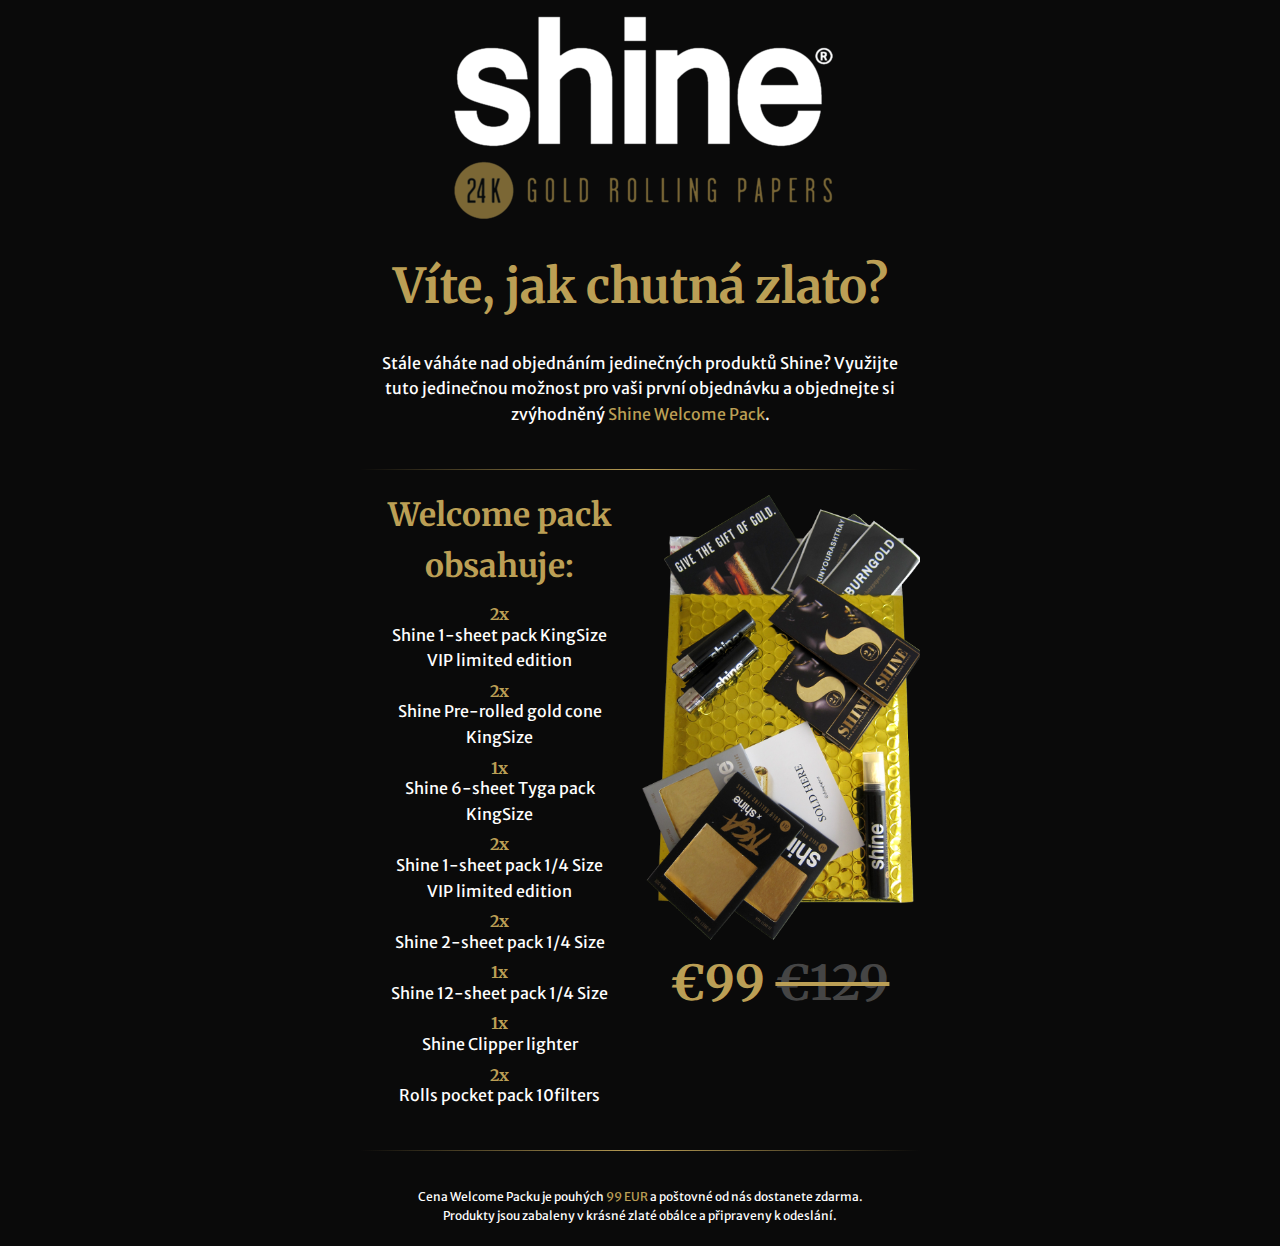
<file: chimp/index.html>
<!DOCTYPE html PUBLIC "-//W3C//DTD XHTML 1.0 Transitional//EN"
"http://www.w3.org/TR/xhtml1/DTD/xhtml1-transitional.dtd">

<html xmlns="http://www.w3.org/1999/xhtml" lang="en" xml:lang="en">
  <head>
    <link rel="stylesheet" type="text/css" href="css/app.css">
    <meta http-equiv="Content-Type" content="text/html; charset=utf-8">
    <meta name="viewport" content="width=device-width">
    <title>V&#xED;te, jak chutn&#xE1; zlato?</title>
  </head>
  <body>
    <!-- <style> -->
    <table class="body">
      <tr>
        <td class="center" align="center" valign="top">
          <center data-parsed="">
            
            <!-- http://i.imgur.com/lCQHfok.png logo shine "../assets/img/IMG_6150_trasaPNG.png" -->
            
            
            <table class="container float-center"><tbody><tr><td>
            
              <table class="row"><tbody><tr>
                    <th class="logo-shine small-12 large-12 columns first last">
      <table>
        <tr>
          <th>
                  <p class="text-center">
                    <a href="http://shinepapers.eu/"><center data-parsed=""><img src="logo.png" alt="Logo Shine" align="center" class="float-center"><center align="center" class="float-center" data-parsed=""></center></center></a>
                  </p>
                </th>
<th class="expander"></th>
        </tr>
      </table>
    </th>
              </tr></tbody></table>
              <table class="row"><tbody><tr>
                    <th class="small-12 large-12 columns first last">
      <table>
        <tr>
          <th>
                  <h1 class="text-center">V&#xED;te, jak chutn&#xE1; zlato?</h1>
                </th>
<th class="expander"></th>
        </tr>
      </table>
    </th>
              </tr></tbody></table>
              <table class="row"><tbody><tr>
                    <th class="small-12 large-12 columns first last">
      <table>
        <tr>
          <th>
                  <p class="text-center">St&#xE1;le v&#xE1;h&#xE1;te nad objedn&#xE1;n&#xED;m jedine&#x10D;n&#xFD;ch produkt&#x16F; Shine? Vyu&#x17E;ijte tuto
            jedine&#x10D;nou mo&#x17E;nost pro va&#x161;i prvn&#xED; objedn&#xE1;vku a objednejte si zv&#xFD;hodn&#x11B;n&#xFD; <a href="http://shinepapers.eu/">Shine Welcome Pack</a>.</p>
                </th>
<th class="expander"></th>
        </tr>
      </table>
    </th>
              </tr></tbody></table>
              <table class="row"><tbody><tr>
                <hr>
              </tr></tbody></table>
              <table class="row collapse"><tbody><tr>
                    <th class="small-12 large-6 columns first">
      <table>
        <tr>
          <th>
            <h2 class="text-center">Welcome pack <br>obsahuje:</h2>
            <h3 class="text-center">2x</h3>
            <p class="text-center">Shine 1-sheet pack KingSize <br>VIP limited edition</p>
            <h3 class="text-center">2x</h3>
            <p class="text-center">Shine Pre-rolled gold cone <br>KingSize</p>
            <h3 class="text-center">1x</h3>
            <p class="text-center">Shine 6-sheet Tyga pack <br>KingSize</p>
            <h3 class="text-center">2x</h3>
            <p class="text-center">Shine 1-sheet pack 1/4 Size <br>VIP limited edition</p>
            <h3 class="text-center">2x</h3>
            <p class="text-center">Shine 2-sheet pack 1/4 Size</p>
            <h3 class="text-center">1x</h3>
            <p class="text-center">Shine 12-sheet pack 1/4 Size</p>
            <h3 class="text-center">1x</h3>
            <p class="text-center">Shine Clipper lighter</p>
            <h3 class="text-center">2x</h3>
            <p class="text-center">Rolls pocket pack 10filters</p>
                </th>
        </tr>
      </table>
    </th>
                    <th class="small-12 large-6 columns last">
      <table>
        <tr>
          <th>
                  <center data-parsed=""><img src="IMG_6150_trasaPNG.png" alt="Shiny Welcome Pack" align="center" class="float-center"><center align="center" class="float-center" data-parsed="">
                  <h1 class="text-center float-center" align="center">&#x20AC;99 <span class="necena">&#x20AC;129<span></span></span></h1>
                </center></center></th>
        </tr>
      </table>
    </th>
              </tr></tbody></table>
              <table class="row"><tbody><tr>
                <hr>
              </tr></tbody></table>
              <table class="row"><tbody><tr>
                    <th class="hlavicka small-12 large-12 columns first last">
      <table>
        <tr>
          <th>
                  <p class="text-center paticka">
                    Cena Welcome Packu je pouh&#xFD;ch <span class="cena-inline">99 EUR</span> a po&#x161;tovn&#xE9; od n&#xE1;s dostanete zdarma. <br>Produkty jsou zabaleny v kr&#xE1;sn&#xE9; zlat&#xE9; ob&#xE1;lce a p&#x159;ipraveny k odesl&#xE1;n&#xED;.
                  </p>
                </th>
<th class="expander"></th>
        </tr>
      </table>
    </th>
              </tr></tbody></table>
            
            
            </td></tr></tbody></table>
            
          </center>
        </td>
      </tr>
    </table>
    <!-- prevent Gmail on iOS font size manipulation -->
   <div style="display:none; white-space:nowrap; font:15px courier; line-height:0;"> &#xA0; &#xA0; &#xA0; &#xA0; &#xA0; &#xA0; &#xA0; &#xA0; &#xA0; &#xA0; &#xA0; &#xA0; &#xA0; &#xA0; &#xA0; &#xA0; &#xA0; &#xA0; &#xA0; &#xA0; &#xA0; &#xA0; &#xA0; &#xA0; &#xA0; &#xA0; &#xA0; &#xA0; &#xA0; &#xA0; </div>
  </body>
</html>
</file>
<file: chimp/css/app.css>
@import url(https://fonts.googleapis.com/css?family=Montserrat:400,700|Merriweather+Sans|Merriweather&subset=latin,latin-ext);
.wrapper {
  width: 100%; }

#outlook a {
  padding: 0; }

body {
  width: 100% !important;
  min-width: 100%;
  -webkit-text-size-adjust: 100%;
  -ms-text-size-adjust: 100%;
  margin: 0;
  Margin: 0;
  padding: 0;
  -moz-box-sizing: border-box;
  -webkit-box-sizing: border-box;
  box-sizing: border-box; }

.ExternalClass {
  width: 100%; }
  .ExternalClass,
  .ExternalClass p,
  .ExternalClass span,
  .ExternalClass font,
  .ExternalClass td,
  .ExternalClass div {
    line-height: 100%; }

#backgroundTable {
  margin: 0;
  Margin: 0;
  padding: 0;
  width: 100% !important;
  line-height: 100% !important; }

img {
  outline: none;
  text-decoration: none;
  -ms-interpolation-mode: bicubic;
  width: auto;
  max-width: 100%;
  clear: both;
  display: block; }

center {
  width: 100%;
  min-width: 560px; }

a img {
  border: none; }

p {
  margin: 0 0 0 10px;
  Margin: 0 0 0 10px; }

table {
  border-spacing: 0;
  border-collapse: collapse; }

td {
  word-wrap: break-word;
  -webkit-hyphens: auto;
  -moz-hyphens: auto;
  hyphens: auto;
  border-collapse: collapse !important; }

table, tr, td {
  padding: 0;
  vertical-align: top;
  text-align: left; }

@media only screen {
  html {
    min-height: 100%;
    background: #0a0a0a; } }

table.body {
  background: #0a0a0a;
  height: 100%;
  width: 100%; }

table.container {
  background: #0a0a0a;
  width: 560px;
  margin: 0 auto;
  Margin: 0 auto;
  text-align: inherit; }

table.row {
  padding: 0;
  width: 100%;
  position: relative; }

table.container table.row {
  display: table; }

td.columns,
td.column,
th.columns,
th.column {
  margin: 0 auto;
  Margin: 0 auto;
  padding-left: 0.33333;
  padding-bottom: 16px; }

td.columns.last,
td.column.last,
th.columns.last,
th.column.last {
  padding-right: 0.33333; }

td.columns table,
td.column table,
th.columns table,
th.column table {
  width: 100%; }

td.large-1,
th.large-1 {
  width: 46.33333px;
  padding-left: 0.16667;
  padding-right: 0.16667; }

td.large-1.first,
th.large-1.first {
  padding-left: 0.33333; }

td.large-1.last,
th.large-1.last {
  padding-right: 0.33333; }

.collapse > tbody > tr > td.large-1,
.collapse > tbody > tr > th.large-1 {
  padding-right: 0;
  padding-left: 0;
  width: 46.66667px; }

.collapse td.large-1.first,
.collapse th.large-1.first,
.collapse td.large-1.last,
.collapse th.large-1.last {
  width: 46.83333px; }

td.large-2,
th.large-2 {
  width: 93px;
  padding-left: 0.16667;
  padding-right: 0.16667; }

td.large-2.first,
th.large-2.first {
  padding-left: 0.33333; }

td.large-2.last,
th.large-2.last {
  padding-right: 0.33333; }

.collapse > tbody > tr > td.large-2,
.collapse > tbody > tr > th.large-2 {
  padding-right: 0;
  padding-left: 0;
  width: 93.33333px; }

.collapse td.large-2.first,
.collapse th.large-2.first,
.collapse td.large-2.last,
.collapse th.large-2.last {
  width: 93.5px; }

td.large-3,
th.large-3 {
  width: 139.66667px;
  padding-left: 0.16667;
  padding-right: 0.16667; }

td.large-3.first,
th.large-3.first {
  padding-left: 0.33333; }

td.large-3.last,
th.large-3.last {
  padding-right: 0.33333; }

.collapse > tbody > tr > td.large-3,
.collapse > tbody > tr > th.large-3 {
  padding-right: 0;
  padding-left: 0;
  width: 140px; }

.collapse td.large-3.first,
.collapse th.large-3.first,
.collapse td.large-3.last,
.collapse th.large-3.last {
  width: 140.16667px; }

td.large-4,
th.large-4 {
  width: 186.33333px;
  padding-left: 0.16667;
  padding-right: 0.16667; }

td.large-4.first,
th.large-4.first {
  padding-left: 0.33333; }

td.large-4.last,
th.large-4.last {
  padding-right: 0.33333; }

.collapse > tbody > tr > td.large-4,
.collapse > tbody > tr > th.large-4 {
  padding-right: 0;
  padding-left: 0;
  width: 186.66667px; }

.collapse td.large-4.first,
.collapse th.large-4.first,
.collapse td.large-4.last,
.collapse th.large-4.last {
  width: 186.83333px; }

td.large-5,
th.large-5 {
  width: 233px;
  padding-left: 0.16667;
  padding-right: 0.16667; }

td.large-5.first,
th.large-5.first {
  padding-left: 0.33333; }

td.large-5.last,
th.large-5.last {
  padding-right: 0.33333; }

.collapse > tbody > tr > td.large-5,
.collapse > tbody > tr > th.large-5 {
  padding-right: 0;
  padding-left: 0;
  width: 233.33333px; }

.collapse td.large-5.first,
.collapse th.large-5.first,
.collapse td.large-5.last,
.collapse th.large-5.last {
  width: 233.5px; }

td.large-6,
th.large-6 {
  width: 279.66667px;
  padding-left: 0.16667;
  padding-right: 0.16667; }

td.large-6.first,
th.large-6.first {
  padding-left: 0.33333; }

td.large-6.last,
th.large-6.last {
  padding-right: 0.33333; }

.collapse > tbody > tr > td.large-6,
.collapse > tbody > tr > th.large-6 {
  padding-right: 0;
  padding-left: 0;
  width: 280px; }

.collapse td.large-6.first,
.collapse th.large-6.first,
.collapse td.large-6.last,
.collapse th.large-6.last {
  width: 280.16667px; }

td.large-7,
th.large-7 {
  width: 326.33333px;
  padding-left: 0.16667;
  padding-right: 0.16667; }

td.large-7.first,
th.large-7.first {
  padding-left: 0.33333; }

td.large-7.last,
th.large-7.last {
  padding-right: 0.33333; }

.collapse > tbody > tr > td.large-7,
.collapse > tbody > tr > th.large-7 {
  padding-right: 0;
  padding-left: 0;
  width: 326.66667px; }

.collapse td.large-7.first,
.collapse th.large-7.first,
.collapse td.large-7.last,
.collapse th.large-7.last {
  width: 326.83333px; }

td.large-8,
th.large-8 {
  width: 373px;
  padding-left: 0.16667;
  padding-right: 0.16667; }

td.large-8.first,
th.large-8.first {
  padding-left: 0.33333; }

td.large-8.last,
th.large-8.last {
  padding-right: 0.33333; }

.collapse > tbody > tr > td.large-8,
.collapse > tbody > tr > th.large-8 {
  padding-right: 0;
  padding-left: 0;
  width: 373.33333px; }

.collapse td.large-8.first,
.collapse th.large-8.first,
.collapse td.large-8.last,
.collapse th.large-8.last {
  width: 373.5px; }

td.large-9,
th.large-9 {
  width: 419.66667px;
  padding-left: 0.16667;
  padding-right: 0.16667; }

td.large-9.first,
th.large-9.first {
  padding-left: 0.33333; }

td.large-9.last,
th.large-9.last {
  padding-right: 0.33333; }

.collapse > tbody > tr > td.large-9,
.collapse > tbody > tr > th.large-9 {
  padding-right: 0;
  padding-left: 0;
  width: 420px; }

.collapse td.large-9.first,
.collapse th.large-9.first,
.collapse td.large-9.last,
.collapse th.large-9.last {
  width: 420.16667px; }

td.large-10,
th.large-10 {
  width: 466.33333px;
  padding-left: 0.16667;
  padding-right: 0.16667; }

td.large-10.first,
th.large-10.first {
  padding-left: 0.33333; }

td.large-10.last,
th.large-10.last {
  padding-right: 0.33333; }

.collapse > tbody > tr > td.large-10,
.collapse > tbody > tr > th.large-10 {
  padding-right: 0;
  padding-left: 0;
  width: 466.66667px; }

.collapse td.large-10.first,
.collapse th.large-10.first,
.collapse td.large-10.last,
.collapse th.large-10.last {
  width: 466.83333px; }

td.large-11,
th.large-11 {
  width: 513px;
  padding-left: 0.16667;
  padding-right: 0.16667; }

td.large-11.first,
th.large-11.first {
  padding-left: 0.33333; }

td.large-11.last,
th.large-11.last {
  padding-right: 0.33333; }

.collapse > tbody > tr > td.large-11,
.collapse > tbody > tr > th.large-11 {
  padding-right: 0;
  padding-left: 0;
  width: 513.33333px; }

.collapse td.large-11.first,
.collapse th.large-11.first,
.collapse td.large-11.last,
.collapse th.large-11.last {
  width: 513.5px; }

td.large-12,
th.large-12 {
  width: 559.66667px;
  padding-left: 0.16667;
  padding-right: 0.16667; }

td.large-12.first,
th.large-12.first {
  padding-left: 0.33333; }

td.large-12.last,
th.large-12.last {
  padding-right: 0.33333; }

.collapse > tbody > tr > td.large-12,
.collapse > tbody > tr > th.large-12 {
  padding-right: 0;
  padding-left: 0;
  width: 560px; }

.collapse td.large-12.first,
.collapse th.large-12.first,
.collapse td.large-12.last,
.collapse th.large-12.last {
  width: 560.16667px; }

td.large-1 center,
th.large-1 center {
  min-width: 45.66667px; }

td.large-2 center,
th.large-2 center {
  min-width: 92.33333px; }

td.large-3 center,
th.large-3 center {
  min-width: 139px; }

td.large-4 center,
th.large-4 center {
  min-width: 185.66667px; }

td.large-5 center,
th.large-5 center {
  min-width: 232.33333px; }

td.large-6 center,
th.large-6 center {
  min-width: 279px; }

td.large-7 center,
th.large-7 center {
  min-width: 325.66667px; }

td.large-8 center,
th.large-8 center {
  min-width: 372.33333px; }

td.large-9 center,
th.large-9 center {
  min-width: 419px; }

td.large-10 center,
th.large-10 center {
  min-width: 465.66667px; }

td.large-11 center,
th.large-11 center {
  min-width: 512.33333px; }

td.large-12 center,
th.large-12 center {
  min-width: 559px; }

.body .columns td.large-1,
.body .column td.large-1,
.body .columns th.large-1,
.body .column th.large-1 {
  width: 8.33333%; }

.body .columns td.large-2,
.body .column td.large-2,
.body .columns th.large-2,
.body .column th.large-2 {
  width: 16.66667%; }

.body .columns td.large-3,
.body .column td.large-3,
.body .columns th.large-3,
.body .column th.large-3 {
  width: 25%; }

.body .columns td.large-4,
.body .column td.large-4,
.body .columns th.large-4,
.body .column th.large-4 {
  width: 33.33333%; }

.body .columns td.large-5,
.body .column td.large-5,
.body .columns th.large-5,
.body .column th.large-5 {
  width: 41.66667%; }

.body .columns td.large-6,
.body .column td.large-6,
.body .columns th.large-6,
.body .column th.large-6 {
  width: 50%; }

.body .columns td.large-7,
.body .column td.large-7,
.body .columns th.large-7,
.body .column th.large-7 {
  width: 58.33333%; }

.body .columns td.large-8,
.body .column td.large-8,
.body .columns th.large-8,
.body .column th.large-8 {
  width: 66.66667%; }

.body .columns td.large-9,
.body .column td.large-9,
.body .columns th.large-9,
.body .column th.large-9 {
  width: 75%; }

.body .columns td.large-10,
.body .column td.large-10,
.body .columns th.large-10,
.body .column th.large-10 {
  width: 83.33333%; }

.body .columns td.large-11,
.body .column td.large-11,
.body .columns th.large-11,
.body .column th.large-11 {
  width: 91.66667%; }

.body .columns td.large-12,
.body .column td.large-12,
.body .columns th.large-12,
.body .column th.large-12 {
  width: 100%; }

td.large-offset-1,
td.large-offset-1.first,
td.large-offset-1.last,
th.large-offset-1,
th.large-offset-1.first,
th.large-offset-1.last {
  padding-left: 47px; }

td.large-offset-2,
td.large-offset-2.first,
td.large-offset-2.last,
th.large-offset-2,
th.large-offset-2.first,
th.large-offset-2.last {
  padding-left: 93.66667px; }

td.large-offset-3,
td.large-offset-3.first,
td.large-offset-3.last,
th.large-offset-3,
th.large-offset-3.first,
th.large-offset-3.last {
  padding-left: 140.33333px; }

td.large-offset-4,
td.large-offset-4.first,
td.large-offset-4.last,
th.large-offset-4,
th.large-offset-4.first,
th.large-offset-4.last {
  padding-left: 187px; }

td.large-offset-5,
td.large-offset-5.first,
td.large-offset-5.last,
th.large-offset-5,
th.large-offset-5.first,
th.large-offset-5.last {
  padding-left: 233.66667px; }

td.large-offset-6,
td.large-offset-6.first,
td.large-offset-6.last,
th.large-offset-6,
th.large-offset-6.first,
th.large-offset-6.last {
  padding-left: 280.33333px; }

td.large-offset-7,
td.large-offset-7.first,
td.large-offset-7.last,
th.large-offset-7,
th.large-offset-7.first,
th.large-offset-7.last {
  padding-left: 327px; }

td.large-offset-8,
td.large-offset-8.first,
td.large-offset-8.last,
th.large-offset-8,
th.large-offset-8.first,
th.large-offset-8.last {
  padding-left: 373.66667px; }

td.large-offset-9,
td.large-offset-9.first,
td.large-offset-9.last,
th.large-offset-9,
th.large-offset-9.first,
th.large-offset-9.last {
  padding-left: 420.33333px; }

td.large-offset-10,
td.large-offset-10.first,
td.large-offset-10.last,
th.large-offset-10,
th.large-offset-10.first,
th.large-offset-10.last {
  padding-left: 467px; }

td.large-offset-11,
td.large-offset-11.first,
td.large-offset-11.last,
th.large-offset-11,
th.large-offset-11.first,
th.large-offset-11.last {
  padding-left: 513.66667px; }

td.expander,
th.expander {
  visibility: hidden;
  width: 0;
  padding: 0 !important; }

.block-grid {
  width: 100%;
  max-width: 560px; }
  .block-grid td {
    display: inline-block;
    padding: 0.16667; }

.up-2 td {
  width: 279px !important; }

.up-3 td {
  width: 186px !important; }

.up-4 td {
  width: 139px !important; }

.up-5 td {
  width: 111px !important; }

.up-6 td {
  width: 93px !important; }

.up-7 td {
  width: 79px !important; }

.up-8 td {
  width: 69px !important; }

table.text-center,
td.text-center,
h1.text-center,
h2.text-center,
h3.text-center,
h4.text-center,
h5.text-center,
h6.text-center,
p.text-center,
span.text-center {
  text-align: center; }

h1.text-left,
h2.text-left,
h3.text-left,
h4.text-left,
h5.text-left,
h6.text-left,
p.text-left,
span.text-left {
  text-align: left; }

h1.text-right,
h2.text-right,
h3.text-right,
h4.text-right,
h5.text-right,
h6.text-right,
p.text-right,
span.text-right {
  text-align: right; }

span.text-center {
  display: block;
  width: 100%;
  text-align: center; }

@media only screen and (max-width: 560.33333px) {
  .small-float-center {
    margin: 0 auto !important;
    float: none !important;
    text-align: center !important; }
  .small-text-center {
    text-align: center !important; }
  .small-text-left {
    text-align: left !important; }
  .small-text-right {
    text-align: right !important; } }

img.float-left {
  float: left;
  text-align: left; }

img.float-right {
  float: right;
  text-align: right; }

img.float-center,
img.text-center {
  margin: 0 auto;
  Margin: 0 auto;
  float: none;
  text-align: center; }

table.float-center,
td.float-center,
th.float-center {
  margin: 0 auto;
  Margin: 0 auto;
  float: none;
  text-align: center; }

table.body table.container .hide-for-large {
  display: none;
  width: 0;
  mso-hide: all;
  overflow: hidden;
  max-height: 0px;
  font-size: 0;
  width: 0px;
  line-height: 0; }
  @media only screen and (max-width: 560.33333px) {
    table.body table.container .hide-for-large {
      display: block !important;
      width: auto !important;
      overflow: visible !important; } }

table.body table.container .hide-for-large * {
  mso-hide: all; }

@media only screen and (max-width: 560.33333px) {
  table.body table.container .row.hide-for-large,
  table.body table.container .row.hide-for-large {
    display: table !important;
    width: 100% !important; } }

@media only screen and (max-width: 560.33333px) {
  table.body table.container .show-for-large {
    display: none !important;
    width: 0;
    mso-hide: all;
    overflow: hidden; } }

body,
table.body,
h1,
h2,
h3,
h4,
h5,
h6,
p,
td,
th,
a {
  color: #fefefe;
  font-family: "Merriweather Sans", sans-serif;
  font-weight: normal;
  padding: 0;
  margin: 0;
  Margin: 0;
  text-align: left;
  line-height: 1.6em; }

h1,
h2,
h3,
h4,
h5,
h6 {
  color: #bb9f55;
  word-wrap: normal;
  font-family: "Merriweather", serif;
  font-weight: bold;
  margin-bottom: 10px;
  Margin-bottom: 10px; }

h1 {
  font-size: 3em; }

h2 {
  font-size: 2em; }

h3 {
  font-size: 1em; }

h4 {
  font-size: 24px; }

h5 {
  font-size: 20px; }

h6 {
  font-size: 18px; }

body,
table.body,
p,
td,
th {
  font-size: 16px;
  line-height: 1.6em; }

p {
  margin-bottom: 10px;
  Margin-bottom: 10px; }
  p.lead {
    font-size: 20px;
    line-height: 1.6; }
  p.subheader {
    margin-top: 4px;
    margin-bottom: 8px;
    Margin-top: 4px;
    Margin-bottom: 8px;
    font-weight: normal;
    line-height: 1.4;
    color: #454545; }

small {
  font-size: 80%;
  color: #bb9f55; }

a {
  color: #bb9f55;
  text-decoration: none; }
  a:hover {
    color: #9e843f; }
  a:active {
    color: #9e843f; }
  a:visited {
    color: #bb9f55; }

h1 a,
h1 a:visited,
h2 a,
h2 a:visited,
h3 a,
h3 a:visited,
h4 a,
h4 a:visited,
h5 a,
h5 a:visited,
h6 a,
h6 a:visited {
  color: #bb9f55; }

pre {
  background: #f3f3f3;
  margin: 30px 0;
  Margin: 30px 0; }
  pre code {
    color: #cacaca; }
    pre code span.callout {
      color: #454545;
      font-weight: bold; }
    pre code span.callout-strong {
      color: #ff6908;
      font-weight: bold; }

hr {
  max-width: 560px;
  height: 0;
  border-right: 0;
  border-top: 0;
  border-bottom: 1px solid #cacaca;
  border-left: 0;
  margin: 20px auto;
  Margin: 20px auto;
  clear: both; }

.stat {
  font-size: 40px;
  line-height: 1; }
  p + .stat {
    margin-top: -16px;
    Margin-top: -16px; }

table.button {
  width: auto !important;
  margin: 0 0 16px 0;
  Margin: 0 0 16px 0; }
  table.button table td {
    text-align: left;
    color: #fefefe;
    background: #2199e8;
    border: 2px solid #2199e8; }
    table.button table td a {
      font-family: "Merriweather Sans", sans-serif;
      font-size: 16px;
      font-weight: bold;
      color: #fefefe;
      text-decoration: none;
      display: inline-block;
      padding: 8px 16px 8px 16px;
      border: 0px solid #2199e8;
      border-radius: 3px; }
  table.button.radius table td {
    border-radius: 3px;
    border: none; }
  table.button.rounded table td {
    border-radius: 500px;
    border: none; }

table.button:hover table tr td a,
table.button:active table tr td a,
table.button table tr td a:visited,
table.button.tiny:hover table tr td a,
table.button.tiny:active table tr td a,
table.button.tiny table tr td a:visited,
table.button.small:hover table tr td a,
table.button.small:active table tr td a,
table.button.small table tr td a:visited,
table.button.large:hover table tr td a,
table.button.large:active table tr td a,
table.button.large table tr td a:visited {
  color: #fefefe; }

table.button.tiny table td,
table.button.tiny table a {
  padding: 4px 8px 4px 8px; }

table.button.tiny table a {
  font-size: 10px;
  font-weight: normal; }

table.button.small table td,
table.button.small table a {
  padding: 5px 10px 5px 10px;
  font-size: 12px; }

table.button.large table a {
  padding: 10px 20px 10px 20px;
  font-size: 20px; }

table.button.expand,
table.button.expanded {
  width: 100% !important; }
  table.button.expand table,
  table.button.expanded table {
    width: 100%; }
    table.button.expand table a,
    table.button.expanded table a {
      text-align: center;
      width: 100%;
      padding-left: 0;
      padding-right: 0; }
  table.button.expand center,
  table.button.expanded center {
    min-width: 0; }

table.button:hover table td,
table.button:visited table td,
table.button:active table td {
  background: #147dc2;
  color: #fefefe; }

table.button:hover table a,
table.button:visited table a,
table.button:active table a {
  border: 0px solid #147dc2; }

table.button.secondary table td {
  background: #777777;
  color: #fefefe;
  border: 2px solid #777777; }

table.button.secondary table a {
  color: #fefefe;
  border: 0px solid #777777; }

table.button.secondary:hover table td {
  background: #919191;
  color: #fefefe; }

table.button.secondary:hover table a {
  border: 0px solid #919191; }

table.button.secondary:hover table td a {
  color: #fefefe; }

table.button.secondary:active table td a {
  color: #fefefe; }

table.button.secondary table td a:visited {
  color: #fefefe; }

table.button.success table td {
  background: #3adb76;
  border: 2px solid #3adb76; }

table.button.success table a {
  border: 0px solid #3adb76; }

table.button.success:hover table td {
  background: #23bf5d; }

table.button.success:hover table a {
  border: 0px solid #23bf5d; }

table.button.alert table td {
  background: #ec5840;
  border: 2px solid #ec5840; }

table.button.alert table a {
  border: 0px solid #ec5840; }

table.button.alert:hover table td {
  background: #e23317; }

table.button.alert:hover table a {
  border: 0px solid #e23317; }

table.callout {
  margin-bottom: 16px;
  Margin-bottom: 16px; }

th.callout-inner {
  width: 100%;
  border: 1px solid #cbcbcb;
  padding: 10px;
  background: #fefefe; }
  th.callout-inner.primary {
    background: #def0fc;
    border: 1px solid #444444;
    color: #0a0a0a; }
  th.callout-inner.secondary {
    background: #ebebeb;
    border: 1px solid #444444;
    color: #0a0a0a; }
  th.callout-inner.success {
    background: #e1faea;
    border: 1px solid #1b9448;
    color: #fefefe; }
  th.callout-inner.warning {
    background: #fff3d9;
    border: 1px solid #996800;
    color: #fefefe; }
  th.callout-inner.alert {
    background: #fce6e2;
    border: 1px solid #b42912;
    color: #fefefe; }

.thumbnail {
  border: solid 4px #fefefe;
  box-shadow: 0 0 0 1px rgba(10, 10, 10, 0.2);
  display: inline-block;
  line-height: 0;
  max-width: 100%;
  transition: box-shadow 200ms ease-out;
  border-radius: 3px;
  margin-bottom: 16px; }
  .thumbnail:hover, .thumbnail:focus {
    box-shadow: 0 0 6px 1px rgba(33, 153, 232, 0.5); }

table.menu {
  width: 560px; }
  table.menu td.menu-item,
  table.menu th.menu-item {
    padding: 10px;
    padding-right: 10px; }
    table.menu td.menu-item a,
    table.menu th.menu-item a {
      color: #2199e8; }

table.menu.vertical td.menu-item,
table.menu.vertical th.menu-item {
  padding: 10px;
  padding-right: 0;
  display: block; }
  table.menu.vertical td.menu-item a,
  table.menu.vertical th.menu-item a {
    width: 100%; }

table.menu.vertical td.menu-item table.menu.vertical td.menu-item,
table.menu.vertical td.menu-item table.menu.vertical th.menu-item,
table.menu.vertical th.menu-item table.menu.vertical td.menu-item,
table.menu.vertical th.menu-item table.menu.vertical th.menu-item {
  padding-left: 10px; }

table.menu.text-center a {
  text-align: center; }

.menu[align="center"] {
  width: auto !important; }

body.outlook p {
  display: inline !important; }

@media only screen and (max-width: 560.33333px) {
  table.body img {
    width: auto !important;
    height: auto !important; }
  table.body center {
    min-width: 0 !important; }
  table.body .container {
    width: 95% !important; }
  table.body .columns,
  table.body .column {
    height: auto !important;
    -moz-box-sizing: border-box;
    -webkit-box-sizing: border-box;
    box-sizing: border-box;
    padding-left: 0.33333 !important;
    padding-right: 0.33333 !important; }
    table.body .columns .column,
    table.body .columns .columns,
    table.body .column .column,
    table.body .column .columns {
      padding-left: 0 !important;
      padding-right: 0 !important; }
  table.body .collapse .columns,
  table.body .collapse .column {
    padding-left: 0 !important;
    padding-right: 0 !important; }
  td.small-1,
  th.small-1 {
    display: inline-block !important;
    width: 8.33333% !important; }
  td.small-2,
  th.small-2 {
    display: inline-block !important;
    width: 16.66667% !important; }
  td.small-3,
  th.small-3 {
    display: inline-block !important;
    width: 25% !important; }
  td.small-4,
  th.small-4 {
    display: inline-block !important;
    width: 33.33333% !important; }
  td.small-5,
  th.small-5 {
    display: inline-block !important;
    width: 41.66667% !important; }
  td.small-6,
  th.small-6 {
    display: inline-block !important;
    width: 50% !important; }
  td.small-7,
  th.small-7 {
    display: inline-block !important;
    width: 58.33333% !important; }
  td.small-8,
  th.small-8 {
    display: inline-block !important;
    width: 66.66667% !important; }
  td.small-9,
  th.small-9 {
    display: inline-block !important;
    width: 75% !important; }
  td.small-10,
  th.small-10 {
    display: inline-block !important;
    width: 83.33333% !important; }
  td.small-11,
  th.small-11 {
    display: inline-block !important;
    width: 91.66667% !important; }
  td.small-12,
  th.small-12 {
    display: inline-block !important;
    width: 100% !important; }
  .columns td.small-12,
  .column td.small-12,
  .columns th.small-12,
  .column th.small-12 {
    display: block !important;
    width: 100% !important; }
  table.body td.small-offset-1,
  table.body th.small-offset-1 {
    margin-left: 8.33333% !important;
    Margin-left: 8.33333% !important; }
  table.body td.small-offset-2,
  table.body th.small-offset-2 {
    margin-left: 16.66667% !important;
    Margin-left: 16.66667% !important; }
  table.body td.small-offset-3,
  table.body th.small-offset-3 {
    margin-left: 25% !important;
    Margin-left: 25% !important; }
  table.body td.small-offset-4,
  table.body th.small-offset-4 {
    margin-left: 33.33333% !important;
    Margin-left: 33.33333% !important; }
  table.body td.small-offset-5,
  table.body th.small-offset-5 {
    margin-left: 41.66667% !important;
    Margin-left: 41.66667% !important; }
  table.body td.small-offset-6,
  table.body th.small-offset-6 {
    margin-left: 50% !important;
    Margin-left: 50% !important; }
  table.body td.small-offset-7,
  table.body th.small-offset-7 {
    margin-left: 58.33333% !important;
    Margin-left: 58.33333% !important; }
  table.body td.small-offset-8,
  table.body th.small-offset-8 {
    margin-left: 66.66667% !important;
    Margin-left: 66.66667% !important; }
  table.body td.small-offset-9,
  table.body th.small-offset-9 {
    margin-left: 75% !important;
    Margin-left: 75% !important; }
  table.body td.small-offset-10,
  table.body th.small-offset-10 {
    margin-left: 83.33333% !important;
    Margin-left: 83.33333% !important; }
  table.body td.small-offset-11,
  table.body th.small-offset-11 {
    margin-left: 91.66667% !important;
    Margin-left: 91.66667% !important; }
  table.body table.columns td.expander,
  table.body table.columns th.expander {
    display: none !important; }
  table.body .right-text-pad,
  table.body .text-pad-right {
    padding-left: 10px !important; }
  table.body .left-text-pad,
  table.body .text-pad-left {
    padding-right: 10px !important; }
  table.menu {
    width: 100% !important; }
    table.menu td,
    table.menu th {
      width: auto !important;
      display: inline-block !important; }
    table.menu.vertical td,
    table.menu.vertical th, table.menu.small-vertical td,
    table.menu.small-vertical th {
      display: block !important; }
  table.menu[align="center"] {
    width: auto !important; } }

hr {
  border: 0;
  height: 1px;
  background: #0a0a0a;
  background-image: linear-gradient(to right, #0a0a0a, #bb9f55, #0a0a0a); }

.necena {
  color: #454545;
  text-decoration: line-through;
  text-decoration-color: #bb9f55;
  text-decoration-style: solid; }

.cena-inline {
  color: #bb9f55; }

h3 {
  padding-left: 16px;
  padding-right: 16px;
  padding-top: none;
  padding-bottom: none;
  margin-bottom: -5px; }

.bezmezery {
  margin-bottom: none; }

.ramecek {
  border-style: 1px solid;
  border-color: #bb9f55;
  margin: 16px; }

p {
  padding-left: 16px;
  padding-right: 16px;
  padding-top: none;
  padding-bottom: none;
  margin-top: none;
  margin-bottom: 5px; }

.paticka {
  font-size: 0.75em; }

.hlavicka {
  padding: 16px;
  vertical-align: bottom;
  font-family: "Merriweather", serif; }

.logo-shine {
  width: 200px; }
</file>
